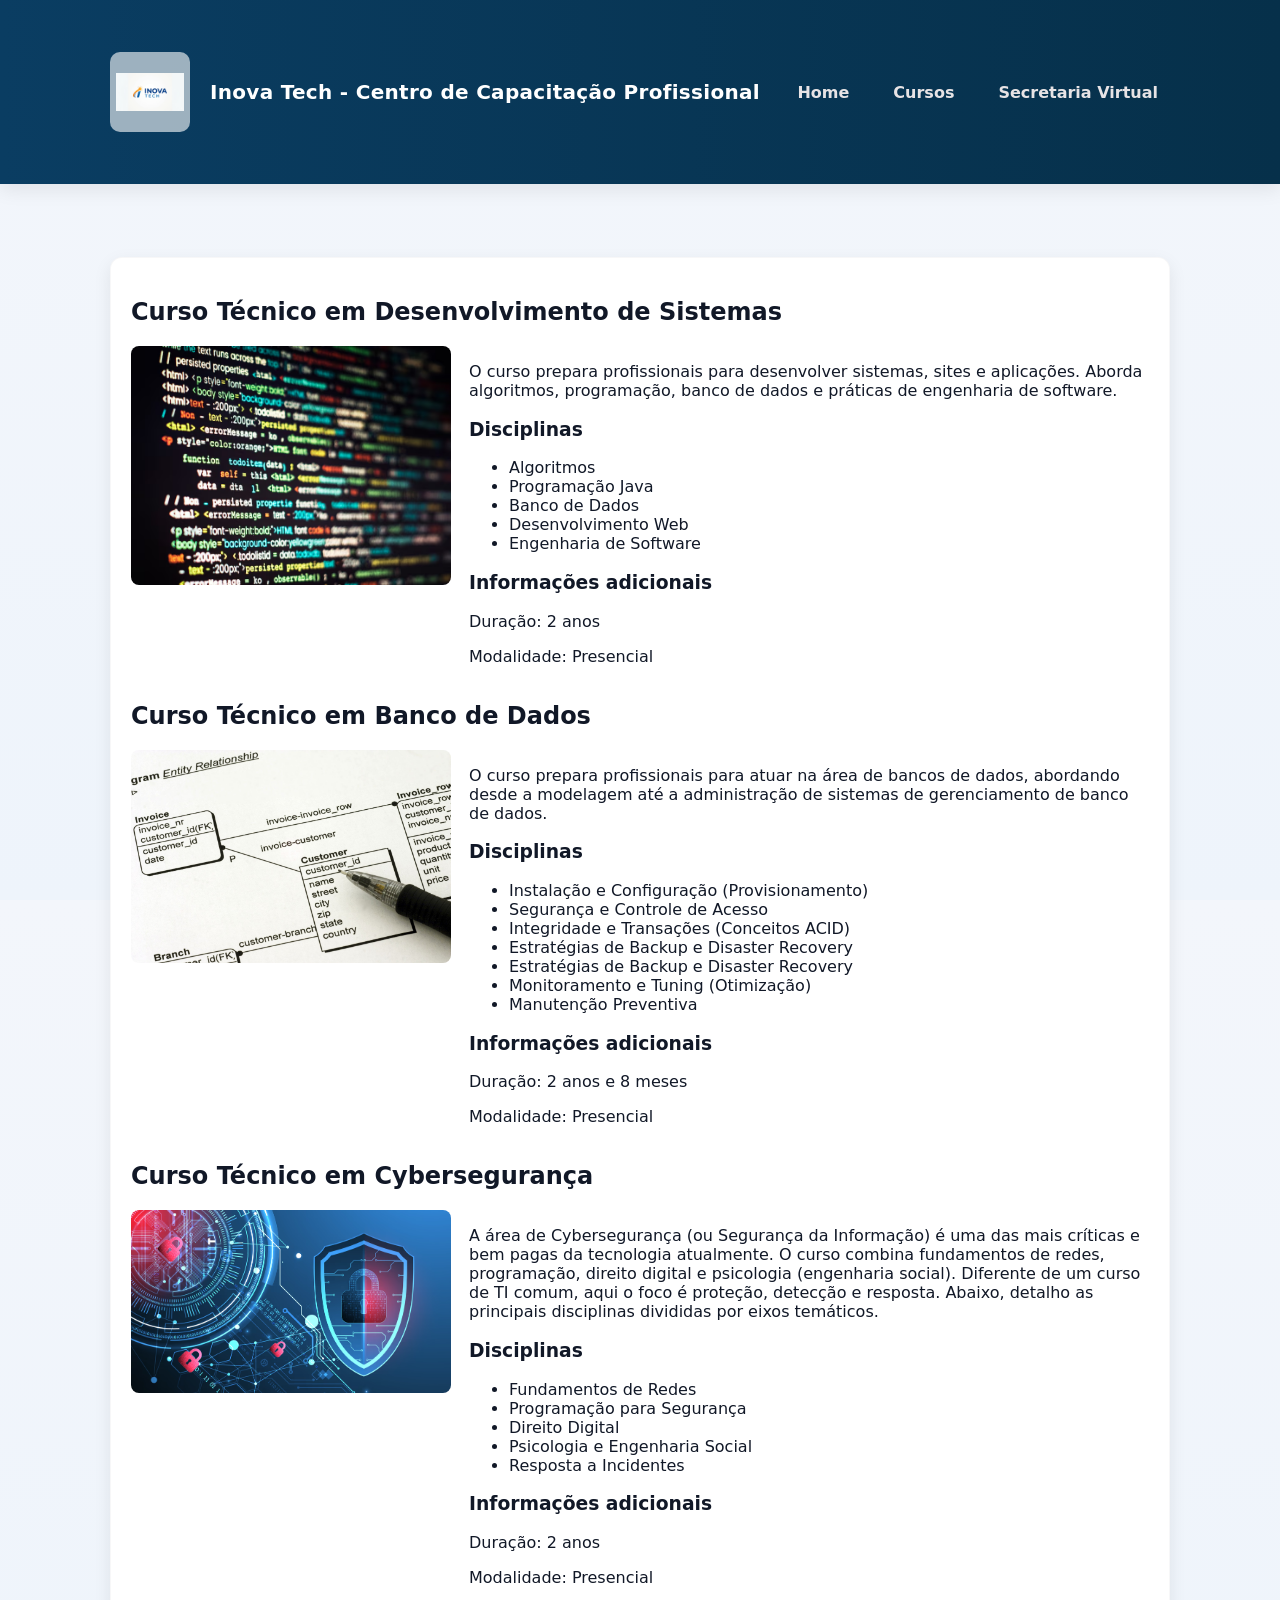
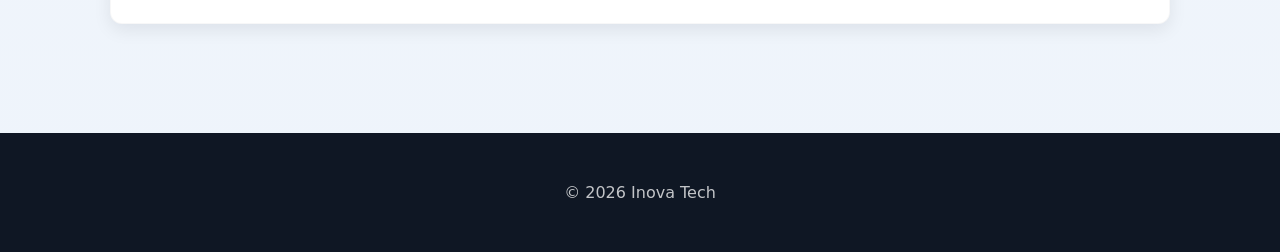
<file: cursos.html>
<!DOCTYPE html>
<html lang="pt-br">
<head>
<meta charset="UTF-8">
<meta name="viewport" content="width=device-width, initial-scale=1.0">
<title>Cursos - Inova Tech - Centro de Capacitação Profissional</title>
<link rel="stylesheet" href="css/style.css">
</head>

<body>

<header>
  <div class="container">
    <div class="brand">
      <img src="img/logo.png" alt="Inova Tech">
      <h1>Inova Tech - Centro de Capacitação Profissional</h1>
    </div>

    <nav>
      <ul>
        <li><a href="index.html">Home</a></li>
        <li><a href="cursos.html">Cursos</a></li>
        <li><a href="secretaria.html">Secretaria Virtual</a></li>
      </ul>
    </nav>
  </div>
</header>

<main>
  <div class="container">

    <section class="card">
      <h2>Curso Técnico em Desenvolvimento de Sistemas</h2>

      <div style="display:flex;gap:18px;flex-wrap:wrap;align-items:flex-start">
        <img src="img/dev.jpg" alt="Curso Desenvolvimento" style="width:320px;height:auto;border-radius:8px;object-fit:cover">

        <div style="flex:1">
          <p>O curso prepara profissionais para desenvolver sistemas, sites e aplicações. Aborda algoritmos, programação, banco de dados e práticas de engenharia de software.</p>

          <h3>Disciplinas</h3>
          <ul>
            <li>Algoritmos</li>
            <li>Programação Java</li>
            <li>Banco de Dados</li>
            <li>Desenvolvimento Web</li>
            <li>Engenharia de Software</li>
          </ul>

          <h3>Informações adicionais</h3>
          <p>Duração: 2 anos</p>
          <p>Modalidade: Presencial</p>
        </div>
      </div>

      <h2>Curso Técnico em Banco de Dados</h2>

      <div style="display:flex;gap:18px;flex-wrap:wrap;align-items:flex-start">
        <img src="img/banco.jpg" alt="Curso Banco de Dados" style="width:320px;height:auto;border-radius:8px;object-fit:cover">

        <div style="flex:1">
          <p>O curso prepara profissionais para atuar na área de bancos de dados, abordando desde a modelagem até a administração de sistemas de gerenciamento de banco de dados.</p>

          <h3>Disciplinas</h3>
          <ul>
            <li>Instalação e Configuração (Provisionamento)</li>
            <li>Segurança e Controle de Acesso</li>
            <li>Integridade e Transações (Conceitos ACID)</li>
            <li>Estratégias de Backup e Disaster Recovery</li>
            <li>Estratégias de Backup e Disaster Recovery</li>
            <li>Monitoramento e Tuning (Otimização)</li>
            <li>Manutenção Preventiva</li>
          </ul>

          <h3>Informações adicionais</h3>
          <p>Duração: 2 anos e 8 meses</p>
          <p>Modalidade: Presencial</p>
        </div>
      </div>

      <h2>Curso Técnico em Cybersegurança</h2>

      <div style="display:flex;gap:18px;flex-wrap:wrap;align-items:flex-start">
        <img src="img/cyber.jpg" alt="Curso Cybersegurança" style="width:320px;height:auto;border-radius:8px;object-fit:cover">

        <div style="flex:1">
          <p>A área de Cybersegurança (ou Segurança da Informação) é uma das mais críticas e bem pagas da tecnologia atualmente. O curso combina fundamentos de redes, programação, direito digital e psicologia (engenharia social).
    Diferente de um curso de TI comum, aqui o foco é proteção, detecção e resposta. Abaixo, detalho as principais disciplinas divididas por eixos temáticos.</p>

          <h3>Disciplinas</h3>
          <ul>
            <li>Fundamentos de Redes</li>
            <li>Programação para Segurança</li>
            <li>Direito Digital</li>
            <li>Psicologia e Engenharia Social</li>
            <li>Resposta a Incidentes  </li>
          </ul>

          <h3>Informações adicionais</h3>
          <p>Duração: 2 anos</p>
          <p>Modalidade: Presencial</p>
        </div>
      </div>

    </section>

  </div>
</main>

<footer>
  <div class="container">
    <p style="text-align:center;color:rgba(255,255,255,0.75)">© 2026 Inova Tech</p>
  </div>
</footer>

</body>
</html>
</file>
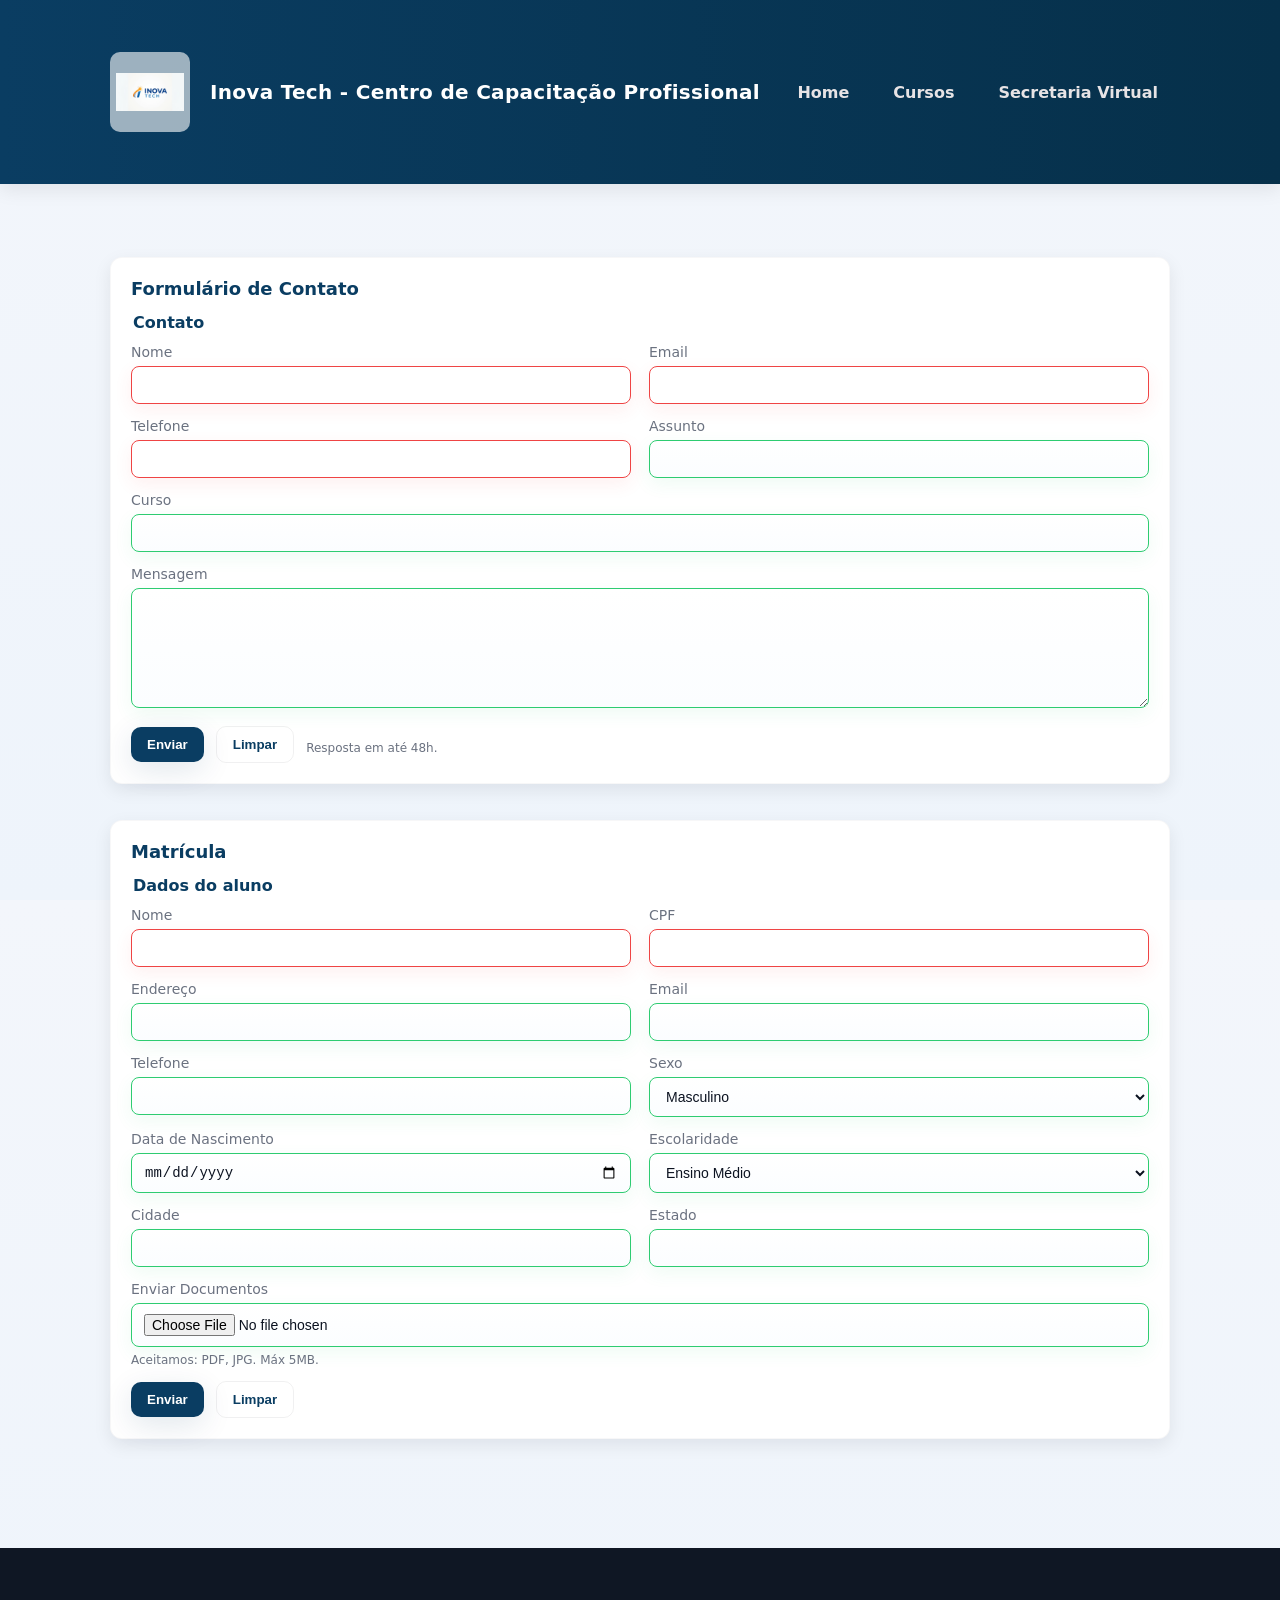
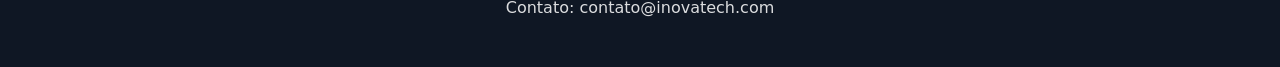
<file: secretaria.html>
<!DOCTYPE html>
<html lang="pt-br">
<head>
<meta charset="UTF-8">
<title>Secretaria Virtual</title>
<link rel="stylesheet" href="css/style.css">
</head>

<body>

<header>
  <div class="container">
    <div class="brand">
      <img src="img/logo.png" alt="Inova Tech">
      <h1>Inova Tech - Centro de Capacitação Profissional</h1>
    </div>

    <nav>
      <ul>
        <li><a href="index.html">Home</a></li>
        <li><a href="cursos.html">Cursos</a></li>
        <li><a href="secretaria.html">Secretaria Virtual</a></li>
      </ul>
    </nav>
  </div>
</header>

<main>
  <div class="container">

    <section class="card">
      <div class="section-title">
        <h2>Formulário de Contato</h2>
      </div>

      <form>
        <fieldset>
          <legend>Contato</legend>

          <div class="form-grid">
            <div>
              <label>Nome</label>
              <input type="text" required>
            </div>

            <div>
              <label>Email</label>
              <input type="email" required>
            </div>

            <div>
              <label>Telefone</label>
              <input type="tel" maxlength="11" required>
            </div>

            <div>
              <label>Assunto</label>
              <input type="text">
            </div>

            <div class="form-grid-full">
              <label>Curso</label>
              <input type="text">
            </div>

            <div class="form-grid-full">
              <label>Mensagem</label>
              <textarea></textarea>
            </div>

          </div>

          <div class="actions">
            <button type="submit" class="btn-primary">Enviar</button>
            <button type="reset" class="btn-secondary">Limpar</button>
            <div class="help-row smallnote">Resposta em até 48h.</div>
          </div>

        </fieldset>
      </form>
    </section>

    <section class="card">
      <div class="section-title">
        <h2>Matrícula</h2>
      </div>

      <form>
        <fieldset>
          <legend>Dados do aluno</legend>

          <div class="form-grid">
            <div>
              <label>Nome</label>
              <input type="text" required>
            </div>

            <div>
              <label>CPF</label>
              <input type="text" maxlength="11" required>
            </div>

            <div>
              <label>Endereço</label>
              <input type="text">
            </div>

            <div>
              <label>Email</label>
              <input type="email">
            </div>

            <div>
              <label>Telefone</label>
              <input type="tel" maxlength="11">
            </div>

            <div>
              <label>Sexo</label>
              <select>
                <option>Masculino</option>
                <option>Feminino</option>
                <option>Outro</option>
              </select>
            </div>

            <div>
              <label>Data de Nascimento</label>
              <input type="date">
            </div>

            <div>
              <label>Escolaridade</label>
              <select>
                <option>Ensino Médio</option>
                <option>Superior</option>
                <option>Pós-graduação</option>
              </select>
            </div>

            <div>
              <label>Cidade</label>
              <input type="text">
            </div>

            <div>
              <label>Estado</label>
              <input type="text">
            </div>

            <div class="form-grid-full">
              <label>Enviar Documentos</label>
              <input type="file">
              <div class="smallnote">Aceitamos: PDF, JPG. Máx 5MB.</div>
            </div>

          </div>

          <div class="actions">
            <button type="submit" class="btn-primary">Enviar</button>
            <button type="reset" class="btn-secondary">Limpar</button>
          </div>

        </fieldset>
      </form>
    </section>

  </div>
</main>

<footer>
  <div class="container">
    <p>Contato: contato@inovatech.com</p>
  </div>
</footer>

</body>
</html>
</file>
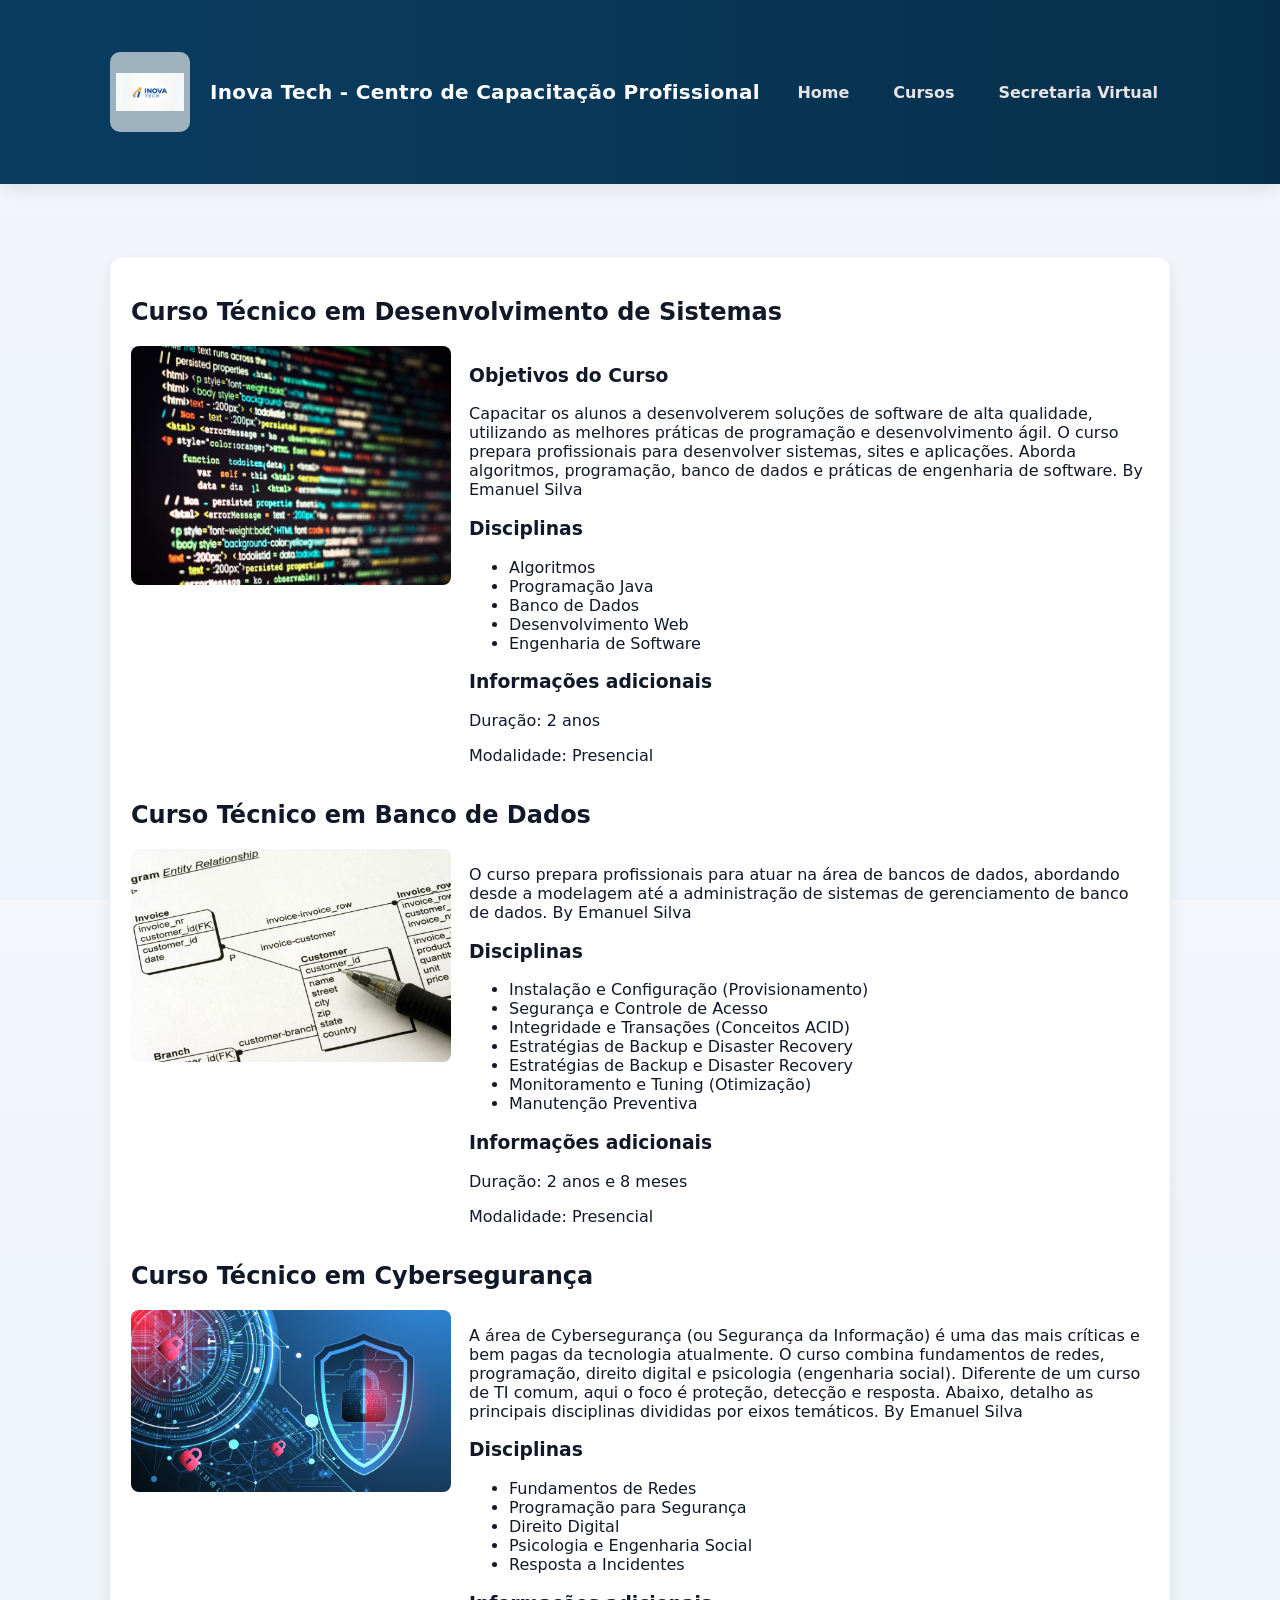
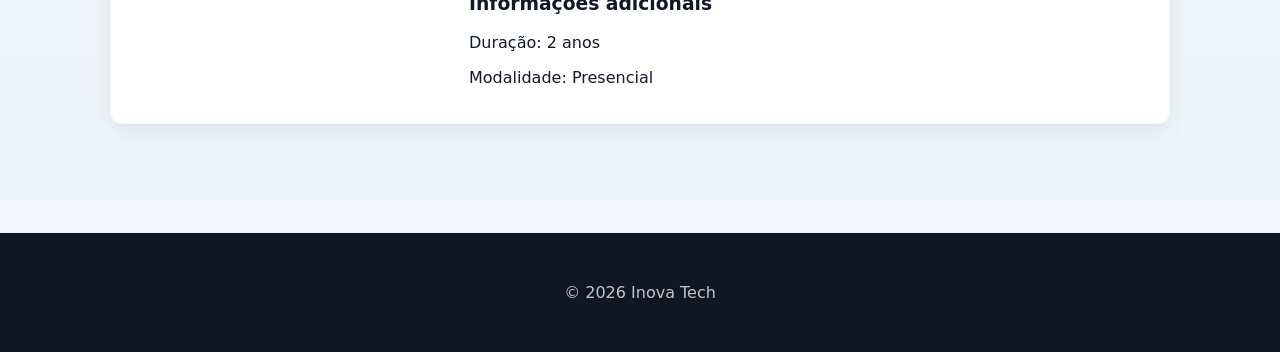
<file: HTML/cursos.html>
<!DOCTYPE html>
<html lang="pt-br">
<head>
<meta charset="UTF-8">
<meta name="viewport" content="width=device-width, initial-scale=1.0">
<title>Cursos - Inova Tech - Centro de Capacitação Profissional</title>
<link rel="stylesheet" href="../css/style.css">
</head>

<body>

<header>
  <div class="container">
    <div class="brand">
      <img src="../assets/img/logo.png" alt="Inova Tech">
      <h1>Inova Tech - Centro de Capacitação Profissional</h1>
    </div>

    <nav>
      <ul>
        <li><a href="../index.html">Home</a></li>
        <li><a href="cursos.html">Cursos</a></li>
        <li><a href="secretaria.html">Secretaria Virtual</a></li>
      </ul>
    </nav>
  </div>
</header>

<main>
  <div class="container">

    <section class="card">
      <h2>Curso Técnico em Desenvolvimento de Sistemas</h2>

      <div style="display:flex;gap:18px;flex-wrap:wrap;align-items:flex-start">
        <img src="../assets/img/dev.jpg" alt="Curso Desenvolvimento" style="width:320px;height:auto;border-radius:8px;object-fit:cover">

        <div style="flex:1">
          <article>
            <h3>Objetivos do Curso</h3>
            <p>Capacitar os alunos a desenvolverem soluções de software de alta qualidade, utilizando as melhores práticas de programação e desenvolvimento ágil.
            O curso prepara profissionais para desenvolver sistemas, sites e aplicações. Aborda algoritmos, programação, banco de dados e práticas de engenharia de software.
            </p>
          </article>

          <h3>Disciplinas</h3>
          <ul>
            <li>Algoritmos</li>
            <li>Programação Java</li>
            <li>Banco de Dados</li>
            <li>Desenvolvimento Web</li>
            <li>Engenharia de Software</li>
          </ul>

          <h3>Informações adicionais</h3>
          <p>Duração: 2 anos</p>
          <p>Modalidade: Presencial</p>
        </div>
      </div>

      <h2>Curso Técnico em Banco de Dados</h2>

      <div style="display:flex;gap:18px;flex-wrap:wrap;align-items:flex-start">
        <img src="../assets/img/banco.jpg" alt="Curso Banco de Dados" style="width:320px;height:auto;border-radius:8px;object-fit:cover">

        <div style="flex:1">
          <article>
          <p>O curso prepara profissionais para atuar na área de bancos de dados, abordando desde a modelagem até a administração de sistemas de gerenciamento de banco de dados.</p>
          </article>
          <h3>Disciplinas</h3>
          <ul>
            <li>Instalação e Configuração (Provisionamento)</li>
            <li>Segurança e Controle de Acesso</li>
            <li>Integridade e Transações (Conceitos ACID)</li>
            <li>Estratégias de Backup e Disaster Recovery</li>
            <li>Estratégias de Backup e Disaster Recovery</li>
            <li>Monitoramento e Tuning (Otimização)</li>
            <li>Manutenção Preventiva</li>
          </ul>

          <h3>Informações adicionais</h3>
          <p>Duração: 2 anos e 8 meses</p>
          <p>Modalidade: Presencial</p>
        </div>
      </div>

      <h2>Curso Técnico em Cybersegurança</h2>

      <div style="display:flex;gap:18px;flex-wrap:wrap;align-items:flex-start">
        <img src="../assets/img/cyber.jpg" alt="Curso Cybersegurança" style="width:320px;height:auto;border-radius:8px;object-fit:cover">

        <div style="flex:1">
          <article>
          <p>A área de Cybersegurança (ou Segurança da Informação) é uma das mais críticas e bem pagas da tecnologia atualmente. O curso combina fundamentos de redes, programação, direito digital e psicologia (engenharia social).
    Diferente de um curso de TI comum, aqui o foco é proteção, detecção e resposta. Abaixo, detalho as principais disciplinas divididas por eixos temáticos.</p>
          </article>

          <h3>Disciplinas</h3>
          <ul>
            <li>Fundamentos de Redes</li>
            <li>Programação para Segurança</li>
            <li>Direito Digital</li>
            <li>Psicologia e Engenharia Social</li>
            <li>Resposta a Incidentes  </li>
          </ul>

          <h3>Informações adicionais</h3>
          <p>Duração: 2 anos</p>
          <p>Modalidade: Presencial</p>
        </div>
      </div>

    </section>

  </div>
</main>

<footer>
  <div class="container">
    <p style="text-align:center;color:rgba(255,255,255,0.75)">© 2026 Inova Tech</p>
  </div>
</footer>

</body>
</html>
</file>
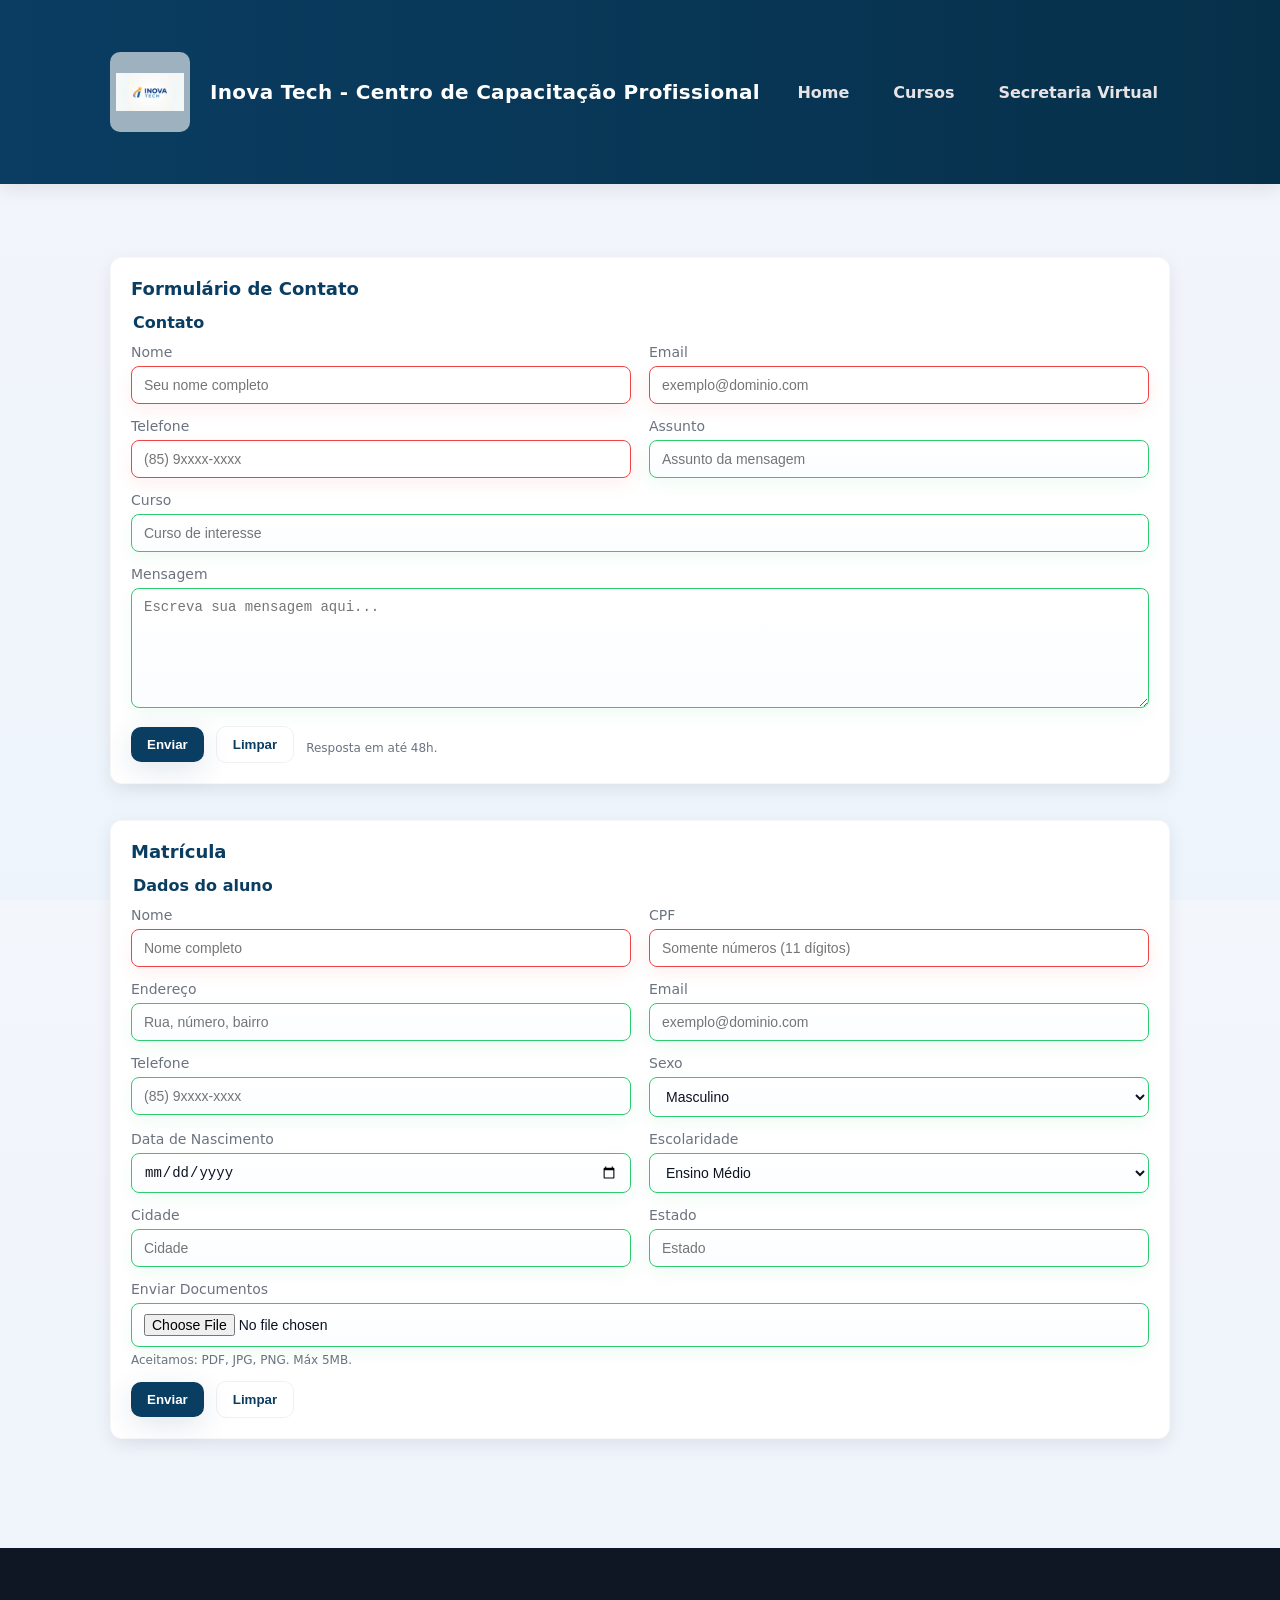
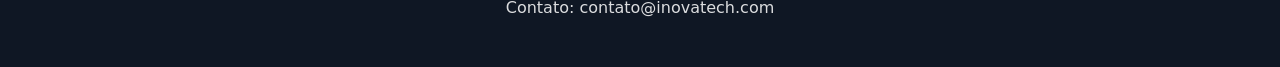
<file: HTML/secretaria.html>
<!DOCTYPE html>
<html lang="pt-br">
<head>
<meta charset="UTF-8">
<title>Secretaria Virtual</title>
<link rel="stylesheet" href="../css/style.css">
</head>

<body>

<header>
  <div class="container">
    <div class="brand">
      <img src="../assets/img/logo.png" alt="Inova Tech">
      <h1>Inova Tech - Centro de Capacitação Profissional</h1>
    </div>

    <nav>
      <ul>
        <li><a href="../index.html">Home</a></li>
        <li><a href="cursos.html">Cursos</a></li>
        <li><a href="secretaria.html">Secretaria Virtual</a></li>
      </ul>
    </nav>
  </div>
</header>

<main>
  <div class="container">

    <section class="card">
      <div class="section-title">
        <h2>Formulário de Contato</h2>
      </div>

      <form>
        <fieldset>
          <legend>Contato</legend>

          <div class="form-grid">
            <div>
              <label>Nome</label>
              <input type="text" placeholder="Seu nome completo" required>
            </div>

            <div>
              <label>Email</label>
              <input type="email" placeholder="exemplo@dominio.com" required title="Digite um email válido">
            </div>

            <div>
              <label>Telefone</label>
              <input type="tel" placeholder="(85) 9xxxx-xxxx" pattern="\d{10,11}" maxlength="11" required title="Apenas números (10 ou 11 dígitos)">
            </div>

            <div>
              <label>Assunto</label>
              <input type="text" placeholder="Assunto da mensagem">
            </div>

            <div class="form-grid-full">
              <label>Curso</label>
              <input type="text" placeholder="Curso de interesse">
            </div>

            <div class="form-grid-full">
              <label>Mensagem</label>
              <textarea placeholder="Escreva sua mensagem aqui..."></textarea>
            </div>

          </div>

          <div class="actions">
            <button type="submit" class="btn-primary">Enviar</button>
            <button type="reset" class="btn-secondary">Limpar</button>
            <div class="help-row smallnote">Resposta em até 48h.</div>
          </div>

        </fieldset>
      </form>
    </section>

    <section class="card">
      <div class="section-title">
        <h2>Matrícula</h2>
      </div>

      <form>
        <fieldset>
          <legend>Dados do aluno</legend>

          <div class="form-grid">
            <div>
              <label>Nome</label>
              <input type="text" placeholder="Nome completo" required>
            </div>

            <div>
              <label>CPF</label>
              <input type="text" placeholder="Somente números (11 dígitos)" pattern="\d{11}" maxlength="11" required title="CPF deve ter 11 números">
            </div>

            <div>
              <label>Endereço</label>
              <input type="text" placeholder="Rua, número, bairro">
            </div>

            <div>
              <label>Email</label>
              <input type="email" placeholder="exemplo@dominio.com" title="Digite um email válido">
            </div>

            <div>
              <label>Telefone</label>
              <input type="tel" placeholder="(85) 9xxxx-xxxx" pattern="\d{10,11}" maxlength="11" title="Apenas números (10 ou 11 dígitos)">
            </div>

            <div>
              <label>Sexo</label>
              <select>
                <option>Masculino</option>
                <option>Feminino</option>
                <option>Outro</option>
              </select>
            </div>

            <div>
              <label>Data de Nascimento</label>
              <input type="date">
            </div>

            <div>
              <label>Escolaridade</label>
              <select>
                <option>Ensino Médio</option>
                <option>Superior</option>
                <option>Pós-graduação</option>
              </select>
            </div>

            <div>
              <label>Cidade</label>
              <input type="text" placeholder="Cidade">
            </div>

            <div>
              <label>Estado</label>
              <input type="text" placeholder="Estado">
            </div>

            <div class="form-grid-full">
              <label>Enviar Documentos</label>
              <input type="file" accept="application/pdf,image/jpeg,image/png">
              <div class="smallnote">Aceitamos: PDF, JPG, PNG. Máx 5MB.</div>
            </div>

          </div>

          <div class="actions">
            <button type="submit" class="btn-primary">Enviar</button>
            <button type="reset" class="btn-secondary">Limpar</button>
          </div>

        </fieldset>
      </form>
    </section>

  </div>
</main>

<footer>
  <div class="container">
    <p>Contato: contato@inovatech.com</p>
  </div>
</footer>

</body>
</html>
</file>
<file: css/style.css>
:root{
  --bg:#f6f8fb;
  --card:#ffffff;
  --primary:#0a3d62;
  --accent:#2ecc71;
  --muted:#6b7280;
  --glass: rgba(255,255,255,0.6);
  --radius:12px;
  --shadow: 0 6px 18px rgba(10,13,30,0.08);
}



*{box-sizing:border-box}
html,body{
  height:100%;
}
body{
  font-family: Inter, system-ui, -apple-system, 'Segoe UI', Roboto, Arial, sans-serif;
  margin:0;
  background: linear-gradient(180deg, #f3f6fb 0%, #eef4fb 100%);
  color:#111827;
  -webkit-font-smoothing:antialiased;
  -moz-osx-font-smoothing:grayscale;
}

.container{
  max-width:1100px;
  margin:0 auto;
  padding:28px 20px;
} 

article p::after{
  content: ' By Emanuel Silva';
}

header{
  background: linear-gradient(90deg,var(--primary),#06304a);
  color:white;
  padding:24px 0;
  box-shadow: var(--shadow);
}

header .container{
  display:flex;
  align-items:center;
  justify-content:space-between;
  gap:20px;
}

.brand{
  display:flex;
  align-items:center;
  gap:20px;
}

.brand img{width:80px;height:80px;object-fit:contain;border-radius:10px;background:var(--glass);padding:6px}

/* imagens responsivas */
img{max-width:100%;height:auto;display:block}

.brand h1{font-size:20px;margin:0;letter-spacing:0.3px}

nav ul{
  display:flex;
  gap:20px;
  list-style:none;
  margin:0;padding:0;
  justify-content: center;
}

/* removido o bloco de caixa do nav: deixa o nav transparente sobre o header */
header nav{
  background: transparent;
  padding: 0;
  border-radius: 0;
  box-shadow: none;
  border: none;
  backdrop-filter: none;
}

/* NAV - estilos de links no cabeçalho
   Onde: bloco responsável pelos links do menu (header > nav)
   O que faz: cor padrão, cor após visita e efeito visual ao passar o mouse (hover)
*/
nav a{
  color: rgba(243,237,237,0.95);
  text-decoration:none;
  font-weight:600;
  padding:10px 12px;
  border-radius:8px;
  transition:background .18s, transform .12s;
}

/* cor aplicada a links já visitados (apenas visual) */
nav a:visited{
  color: #7c3aed; /* roxo */
}

/* hover: destaca o link quando o mouse passa por cima */
nav a:hover{
  color: #ffffff;
  background: rgba(255,255,255,0.08);
  transform:translateY(-2px);
}

main{padding:25px;
  margin:20px;
}

section{
  margin-bottom:36px;
}

.section-title{
  display:flex;align-items:center;gap:12px;margin-bottom:14px
}

.section-title h2{margin:0;font-size:18px;color:var(--primary)}

.card{
  background:var(--card);
  border-radius:var(--radius);
  padding:20px;
  box-shadow:var(--shadow);
  border:1px solid rgba(10,13,30,0.03);
}

fieldset{
  border:none; /* transformed into card */
  padding:0;margin:0;
}

legend{font-weight:700;color:var(--primary);margin-bottom:12px}

.form-grid{
  display:grid;
  grid-template-columns:repeat(2,1fr);
  gap:14px 18px;
}

.form-grid-full{grid-column:1/-1}

label{
  display:block;font-size:14px;color:var(--muted);margin-bottom:6px
}

input[type='text'],
input[type='email'],
input[type='tel'],
input[type='date'],
select,
textarea,
input[type='file']{
  width:100%;
  padding:10px 12px;
  border-radius:8px;
  border:1px solid rgba(15,23,42,0.08);
  background:linear-gradient(180deg, #fff, #fbfdff);
  transition:box-shadow .15s, transform .08s, border-color .12s;
  font-size:14px;color:#0b1220
}

input:focus,select:focus,textarea:focus{
  outline:none;
  box-shadow:0 6px 18px rgba(10,61,98,0.08);
  border-color:var(--primary);
  transform:translateY(-1px);
}

/* Validação visual de formulários
   Onde: estilos aplicados a inputs, textarea e selects inválidos/validados
   O que faz: quando um campo obrigatório não estiver preenchido ou não passar no pattern,
   aplicamos borda e sombra vermelhas. Campos válidos recebem borda verde suave.
*/
input:required:invalid,
textarea:required:invalid,
select:required:invalid,
input:invalid,
textarea:invalid,
select:invalid{
  border-color: #ef4444; /* vermelho */
  box-shadow: 0 6px 18px rgba(239,68,68,0.08);
  background: linear-gradient(180deg,#fff,#fff);
}

/* foco em campo inválido (mais evidente) */
input:focus:invalid, textarea:focus:invalid, select:focus:invalid{
  outline:none;
  box-shadow: 0 10px 30px rgba(239,68,68,0.12);
  transform: translateY(-1px);
}

/* campos válidos recebem destaque em verde */
input:valid, textarea:valid, select:valid{
  border-color: var(--accent);
  box-shadow: 0 6px 18px rgba(46,204,113,0.08);
}

textarea{min-height:120px;resize:vertical}

.smallnote{font-size:12px;color:var(--muted);margin-top:6px}

.actions{display:flex;gap:12px;align-items:center;margin-top:14px}

/* BOTÕES - estilos globais e interações
   Onde: regras para <button> e classes .btn-primary / .btn-secondary
   O que faz: define aparência base e efeitos on-hover/active
*/
button{
  cursor:pointer;
  padding:10px 16px;
  border-radius:10px;
  border:0;
  font-weight:700;
  transition:transform .12s, box-shadow .12s, background .12s;
}

/* efeito ao pressionar */
button:active{transform:translateY(1px)}

/* efeito visual quando o mouse está sobre o botão */
button:hover{transform:translateY(-3px) scale(1.02);box-shadow:0 10px 30px rgba(10,13,30,0.12)}

/* botão principal */
.btn-primary{background:var(--primary);color:white;box-shadow:0 8px 30px rgba(10,61,98,0.12)}
/* cor alternativa no hover para .btn-primary */
.btn-primary:hover{background: #08304a}

/* botão secundário */
.btn-secondary{background:transparent;border:1px solid rgba(10,13,30,0.06);color:var(--primary)}

.help-row{display:flex;gap:12px;align-items:center}

/* RODAPÉ (footer) - destaque ao passar o mouse
   Onde: footer e seu parágrafo interno
   O que faz: aumenta o padding do footer e o tamanho do texto para chamar atenção
*/
footer{
  background:#0f1724;
  color:rgba(255,255,255,0.85);
  padding:22px 0;
  transition:transform .12s, padding .12s;
}

/* ao passar o mouse sobre o rodapé */
footer:hover{padding:30px 0}

footer p{
  margin:0;
  text-align:center;
  transition:font-size .12s;
}

footer:hover p{font-size:1.05rem}

/* SELECTION - cor ao selecionar texto com o mouse
   Onde: pseudo-elementos ::selection e ::-moz-selection
   O que faz: altera a cor do fundo e do texto quando o usuário marca/seleciona texto
   Observação: alguns navegadores podem acrescentar uma seleção azul por cima se houver regras do sistema, recarregue a página para ver mudanças.
*/
::selection{background:#7c3aed;color:#ffffff}
::-moz-selection{background:#7c3aed;color:#ffffff}

/* Responsive */
@media (max-width:900px){
  .form-grid{grid-template-columns:1fr}
  header .container{flex-direction:column;align-items:flex-start}
  /* nav ocupa toda a largura e os links ficam alinhados à esquerda */
  header nav{width:100%;margin-top:12px}
  nav ul{flex-wrap:wrap;justify-content:flex-start}
  nav a{padding:8px 10px}
}

@media (max-width:480px){
  .brand h1{font-size:18px}
  .container{padding:18px}
  .brand img{width:70px;height:70px}
  /* em telas muito pequenas, empilha links do nav em coluna para melhor toque */
  nav ul{flex-direction:column;gap:8px}
  nav a{display:block;width:100%;padding:10px;border-radius:6px}
}
</file>
